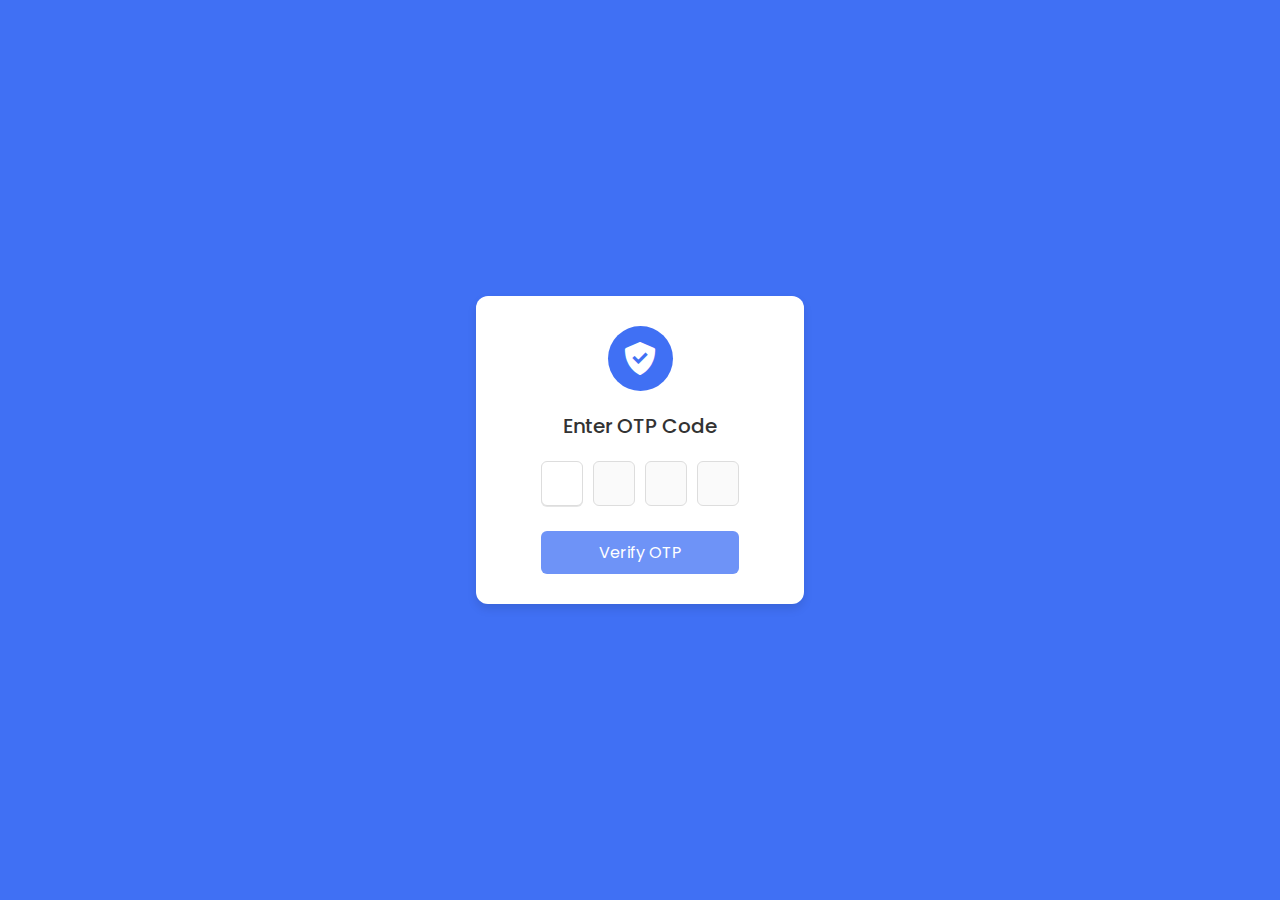
<file: templates/index.html>
<!DOCTYPE html>
<!-- Coding By CodingNepal - codingnepalweb.com -->
<html lang="en">

<head>
    <meta charset="UTF-8" />
    <meta http-equiv="X-UA-Compatible" content="IE=edge" />
    <meta name="viewport" content="width=device-width, initial-scale=1.0" />
    <title>OTP Verification Form</title>
    <link rel="stylesheet" href="/static/css/style.css" />
    <!-- Boxicons CSS -->
    <link href="https://unpkg.com/boxicons@2.1.4/css/boxicons.min.css" rel="stylesheet" />
    <script src="/static/js/script.js" defer></script>
</head>

<body>
    <div class="container">
        <header>
            <i class="bx bxs-check-shield"></i>
        </header>
        <h4>Enter OTP Code</h4>
        <form action="#">
            <div class="input-field">
                <input type="number" />
                <input type="number" disabled />
                <input type="number" disabled />
                <input type="number" disabled />
            </div>
            <button>Verify OTP</button>
        </form>

        
    </div>
</body>

</html>
</file>
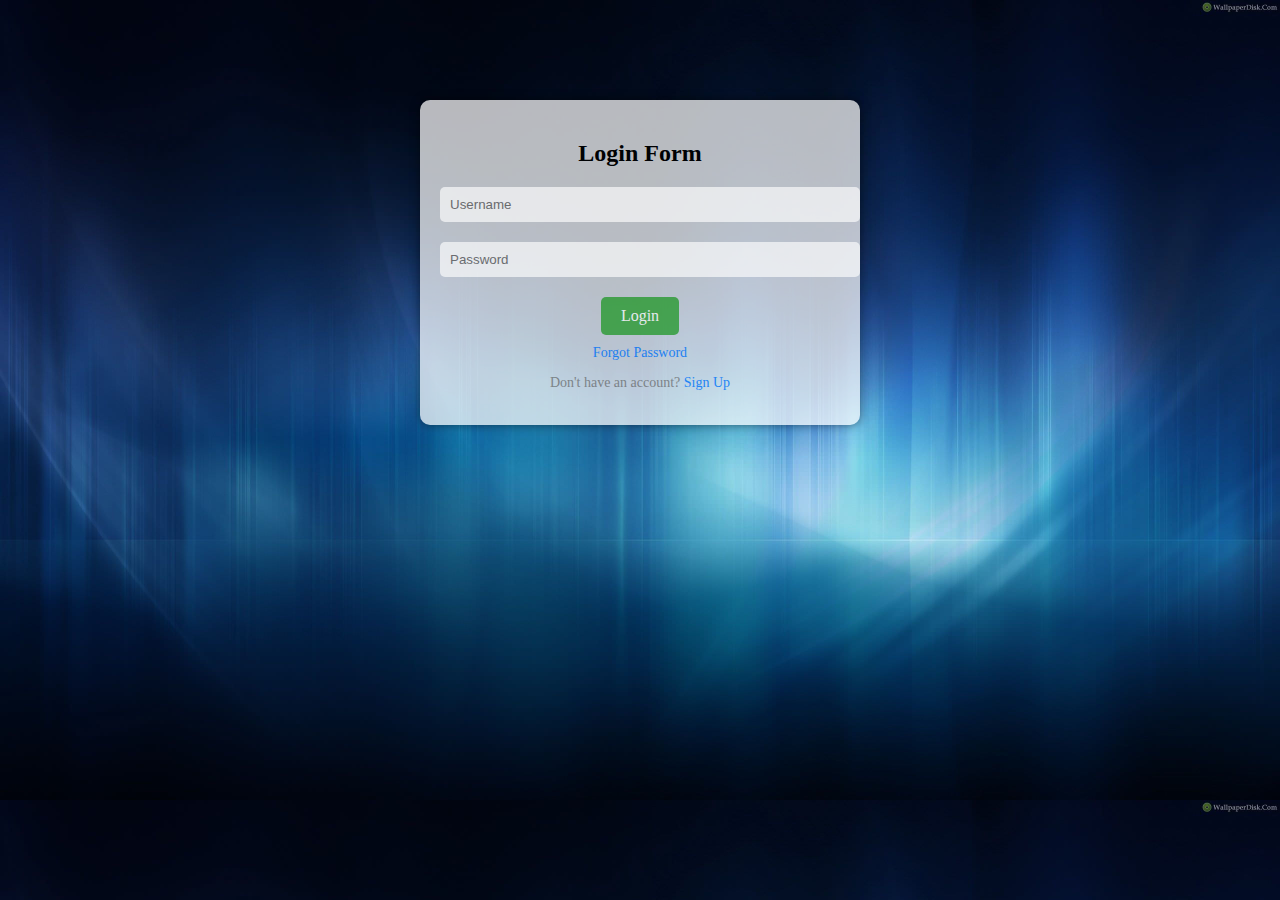
<file: templates/login.html>
<!DOCTYPE html>
<html>

<head>
    <title>Login</title>
    <style>
        body {
            background-image: url("/static/img/loginbg.jpg");
            background-size: cover;
        }

        form {
            width: 400px;
            height: auto;
            margin: auto;
            margin-top: 100px;
            padding: 20px;
            background-color: rgba(255, 255, 255, 0.8);
            /* slightly transparent white */
            border-radius: 10px;
            box-shadow: 0 0 10px rgba(0, 0, 0, 0.5);
            text-align: center;
            opacity: 0.9;
            /* adjust this value to change the opacity */
        }

        input[type="text"],
        input[type="password"] {
            width: 100%;
            padding: 10px;
            margin-bottom: 20px;
            border-radius: 5px;
            border: none;
        }

        input[type="submit"] {
            background-color: #4CAF50;
            color: #fff;
            padding: 10px 20px;
            border: none;
            border-radius: 5px;
            cursor: pointer;
            font-family: inherit;
            font-size: inherit;
        }

        p {
            color: #888;
            font-size: 14px;
            margin-top: 10px;
        }

        a {
            color: #2488FF;
            text-decoration: none;
        }
    </style>
</head>

<body>
    <form action="/" method="POST">
        <h2>Login Form</h2>
        <input type="text" placeholder="Username" id="username" name="username">
        <input type="password" placeholder="Password" id="password" name="password">
        <input type="submit" value="Login">
        <p><a href="reset.html">Forgot Password</a></p>
        <p>Don't have an account? <a href="/signup">Sign Up</a></p>
    </form>

</body>

</html>
</file>
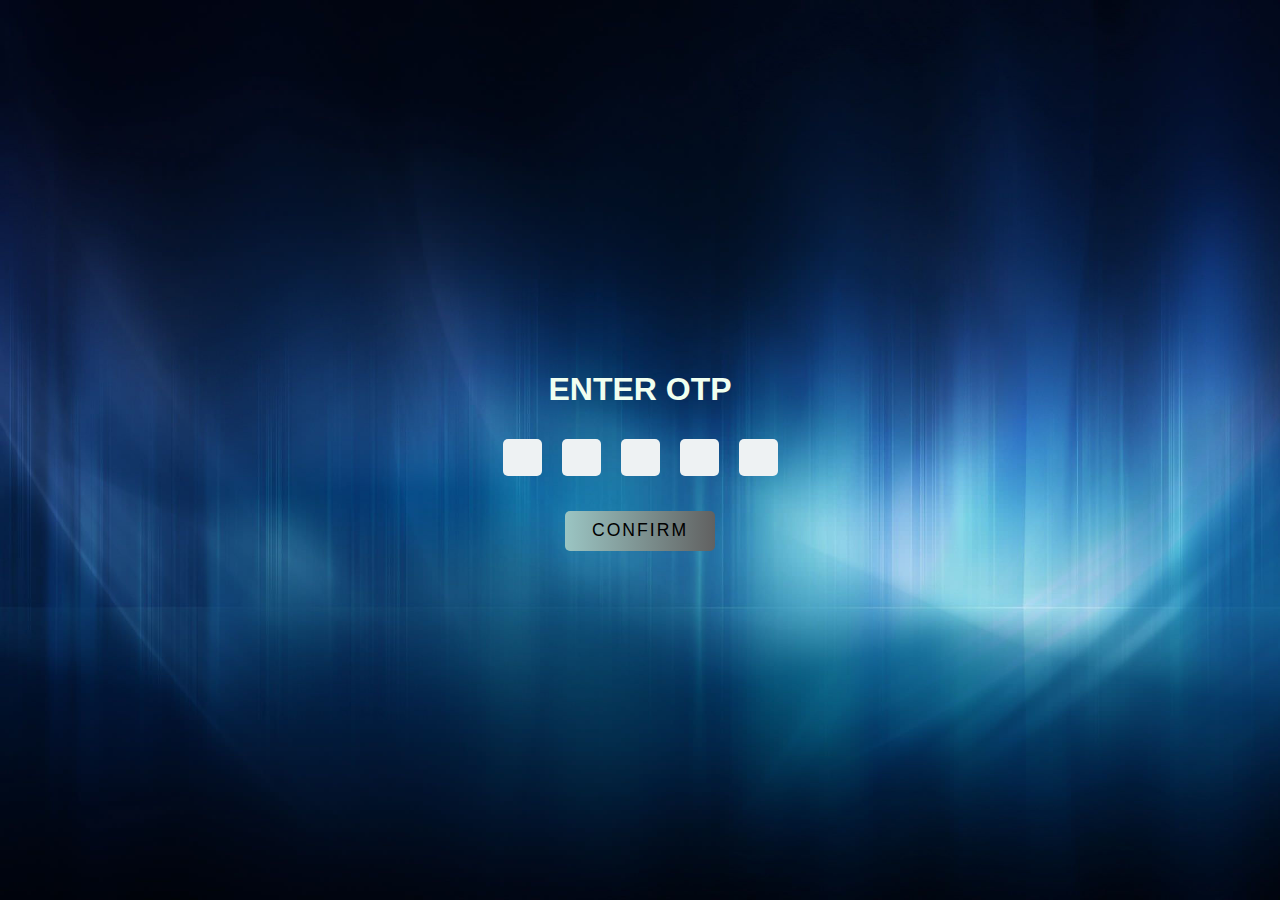
<file: templates/mailotp.html>
<!DOCTYPE html>
<html lang="en">

<head>
    <meta charset="UTF-8">
    <meta name="viewport" content="width=device-width, initial-scale=1.0">
    <title>Autofocus Field</title>
    <style>
        body {
            margin: 0;
            padding: 0;
            height: 100vh;
            background-image: url("/static/img/loginbg.jpg");
            background-size: cover;

        }

        .container {
            display: flex;
            flex-flow: column;
            height: 100%;
            align-items: center;
            justify-content: center;
        }

        .userInput {
            display: flex;
            justify-content: center;
        }

        input {
            margin: 10px;
            height: 35px;
            width: 35px;
            border: none;
            border-radius: 5px;
            text-align: center;
            font-family: arimo;
            font-size: 1.2rem;
            background: #eef2f3;
        }

        h1 {
            text-align: center;
            font-family: arimo;
            color: honeydew;
        }

        button {
            width: 150px;
            height: 40px;
            margin: 25px auto 0px auto;
            font-family: arimo;
            font-size: 1.1rem;
            border: none;
            border-radius: 5px;
            letter-spacing: 2px;
            cursor: pointer;
            background: #616161;
            background: -webkit-linear-gradient(to right, #9bc5c3, #616161);
            background: linear-gradient(to right, #9bc5c3, #616161);
        }
    </style>
</head>

<body>
    <div class="container">
        <h1>ENTER OTP</h1>
        <div class="userInput">
            <input type="text" id='ist' maxlength="1" onkeyup="moveToNext(this, 'sec')">
            <input type="text" id="sec" maxlength="1" onkeyup="moveToNext(this, 'third')">
            <input type="text" id="third" maxlength="1" onkeyup="moveToNext(this, 'fourth')">
            <input type="text" id="fourth" maxlength="1" onkeyup="moveToNext(this, 'fifth')">
            <input type="text" id="fifth" maxlength="1">
        </div>
        <button>CONFIRM</button>
    </div>

    <script>
        function moveToNext(current, nextField) {
            const length = current.value.length;
            if (length === 1) {
                document.getElementById(nextField).focus();
            }
        }
    </script>
</body>

</html>
</file>
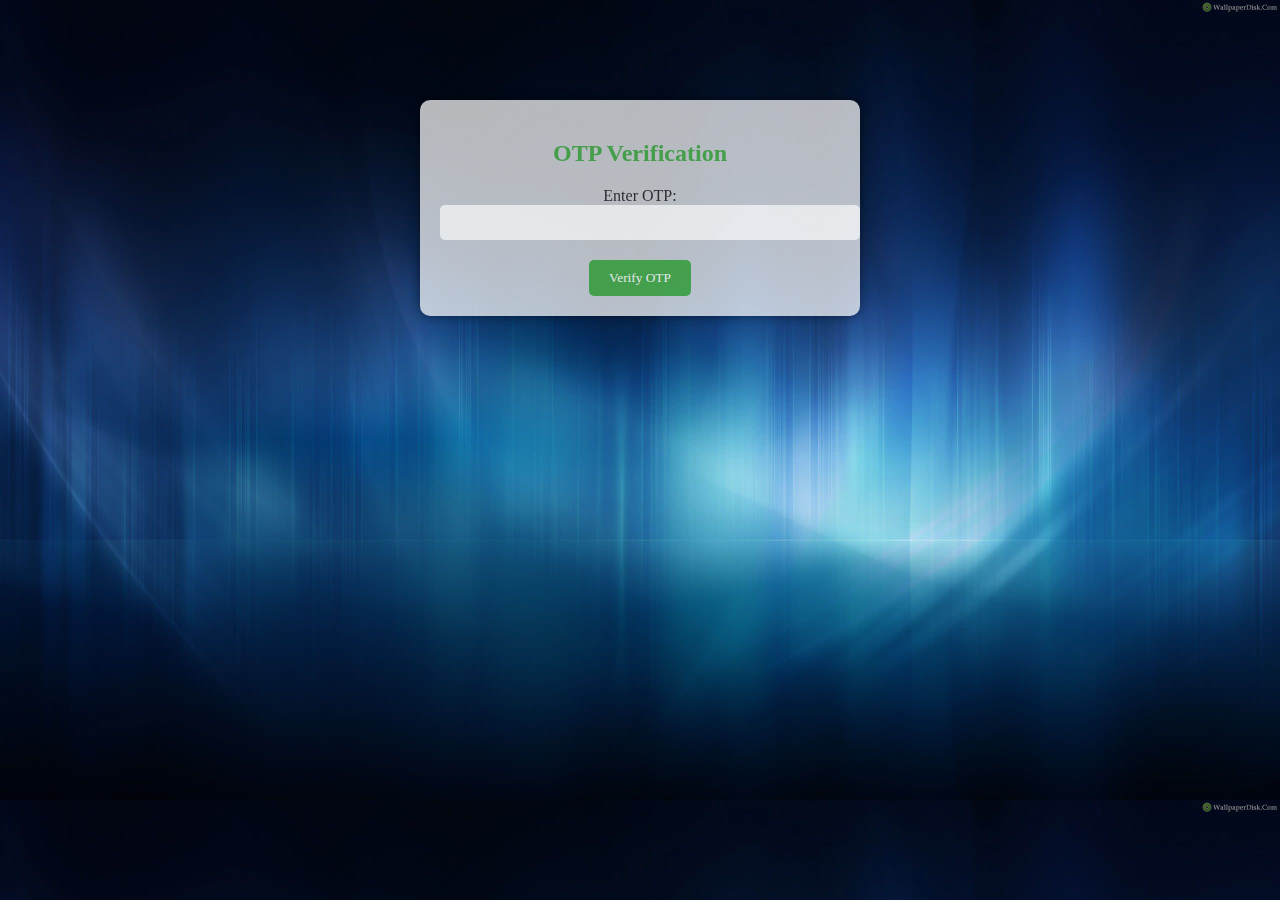
<file: templates/otp1.html>
<!-- <!DOCTYPE html>
<html>
<head>
    <title>OTP Verification</title>
</head>
<body>
    <h2>OTP Verification</h2>
    <form action="/otp" method="post">
        <label for="otp">Enter OTP:</label>
        <input type="text" id="otp" name="otp" required>
        <button type="submit">Verify OTP</button>
    </form>
</body>
</html> -->

<!DOCTYPE html>
<html>

<head>
    <title>OTP Verification</title>
    <style>
        body {
            background-image: url("/static/img/loginbg.jpg");
            background-size: cover;
        }

        form {
            width: 400px;
            height: auto;
            margin: auto;
            margin-top: 100px;
            padding: 20px;
            background-color: rgba(255, 255, 255, 0.8);
            border-radius: 10px;
            box-shadow: 0 0 10px rgba(0, 0, 0, 0.5);
            text-align: center;
            opacity: 0.9;
        }

        h2 {
            color: #4CAF50;
        }

        label {
            color: #333;
        }

        input[type="text"] {
            width: 100%;
            padding: 10px;
            margin-bottom: 20px;
            border-radius: 5px;
            border: none;
        }

        button {
            background-color: #4CAF50;
            color: #fff;
            padding: 10px 20px;
            border: none;
            border-radius: 5px;
            cursor: pointer;
            font-family: inherit;
        }
    </style>
</head>

<body>
    <form action="/otp" method="post">
        <h2>OTP Verification</h2>
        <label for="otp">Enter OTP:</label>
        <input type="text" id="otp" name="otp" required>
        <button type="submit">Verify OTP</button>
    </form>
</body>

</html>
</file>
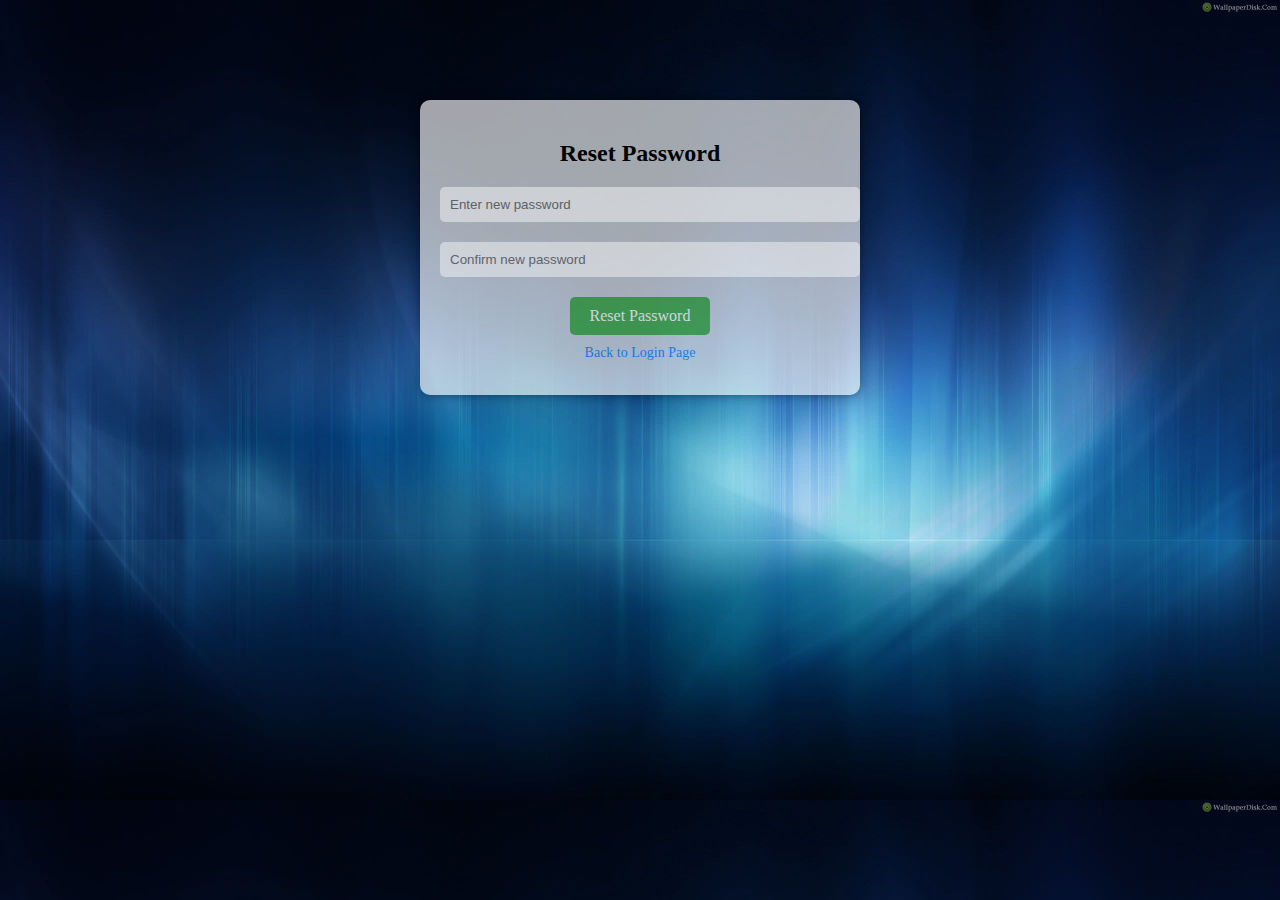
<file: templates/passreset.html>
<!DOCTYPE html>
<html>

<head>
    <title>Reset Password</title>
    <style>
        body {
            background-image: url("/static/img/loginbg.jpg");
            background-size: cover;
        }

        form {
            width: 400px;
            height: auto;
            margin: auto;
            margin-top: 100px;
            padding: 20px;
            background-color: rgba(255, 255, 255, 0.8);
            border-radius: 10px;
            box-shadow: 0 0 10px rgba(0, 0, 0, 0.5);
            text-align: center;
            opacity: 0.8;
        }

        input[type="password"] {
            width: 100%;
            padding: 10px;
            margin-bottom: 20px;
            border-radius: 5px;
            border: none;
        }

        input[type="submit"] {
            background-color: #4CAF50;
            color: #fff;
            padding: 10px 20px;
            border: none;
            border-radius: 5px;
            cursor: pointer;
            font-family: inherit;
            font-size: inherit;
        }

        p {
            color: #888;
            font-size: 14px;
            margin-top: 10px;
        }

        a {
            color: #2488FF;
            text-decoration: none;
        }
    </style>
</head>

<body>
    <form onsubmit="return resetPassword()">
        <h2>Reset Password</h2>
        <input type="password" placeholder="Enter new password" id="password" required>
        <input type="password" placeholder="Confirm new password" id="confirmPassword" required>
        <input type="submit" value="Reset Password">
        <p><a href="login.html">Back to Login Page</a></p>
    </form>

    <script>
        function resetPassword() {
            var password = document.getElementById("password").value;
            var confirmPassword = document.getElementById("confirmPassword").value;

            if (password !== confirmPassword) {
                alert("Passwords do not match. Please try again.");
                return false;
            }

            alert("Password reset successfully!");
            window.location.href = "login.html";

            return false;
        }
    </script>
</body>

</html>
</file>
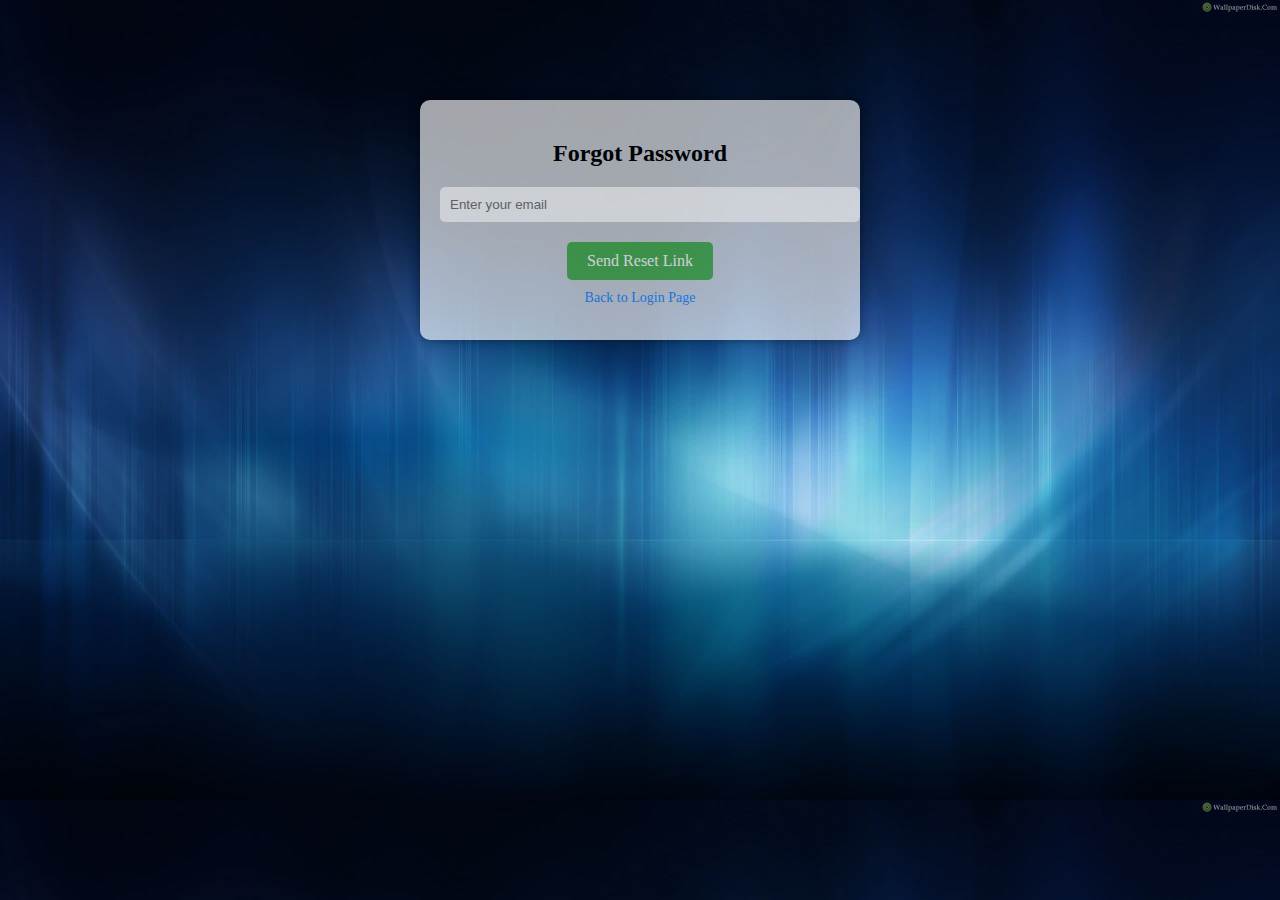
<file: templates/reset.html>
<!DOCTYPE html>
<html>

<head>
    <title>Forgot Password</title>
    <style>
        body {
            background-image: url("/static/img/loginbg.jpg");
            background-size: cover;
        }

        form {
            width: 400px;
            height: auto;
            margin: auto;
            margin-top: 100px;
            padding: 20px;
            background-color: rgba(255, 255, 255, 0.8);
            /* slightly transparent white */
            border-radius: 10px;
            box-shadow: 0 0 10px rgba(0, 0, 0, 0.5);
            text-align: center;
            opacity: 0.8;
            /* adjust this value to change the opacity */
        }

        input[type="text"],
        input[type="email"] {
            width: 100%;
            padding: 10px;
            margin-bottom: 20px;
            border-radius: 5px;
            border: none;
        }

        input[type="submit"] {
            background-color: #4CAF50;
            color: #fff;
            padding: 10px 20px;
            border: none;
            border-radius: 5px;
            cursor: pointer;
            font-family: inherit;
            font-size: inherit;
        }

        p {
            color: #888;
            font-size: 14px;
            margin-top: 10px;
        }

        a {
            color: #2488FF;
            text-decoration: none;
        }
    </style>
</head>

<body>
    <form onsubmit="return sendResetLink()">
        <h2>Forgot Password</h2>
        <input type="email" placeholder="Enter your email" id="email">
        <input type="submit" value="Send Reset Link">
        <p><a href="login.html">Back to Login Page</a></p>
    </form>

    <script>
        function sendResetLink() {
            var email = document.getElementById("email").value;

            alert("A password reset link has been sent to your email.");

            window.location.href = "mailotp.html";

            return false;
        }
    </script>
</body>

</html>
</file>
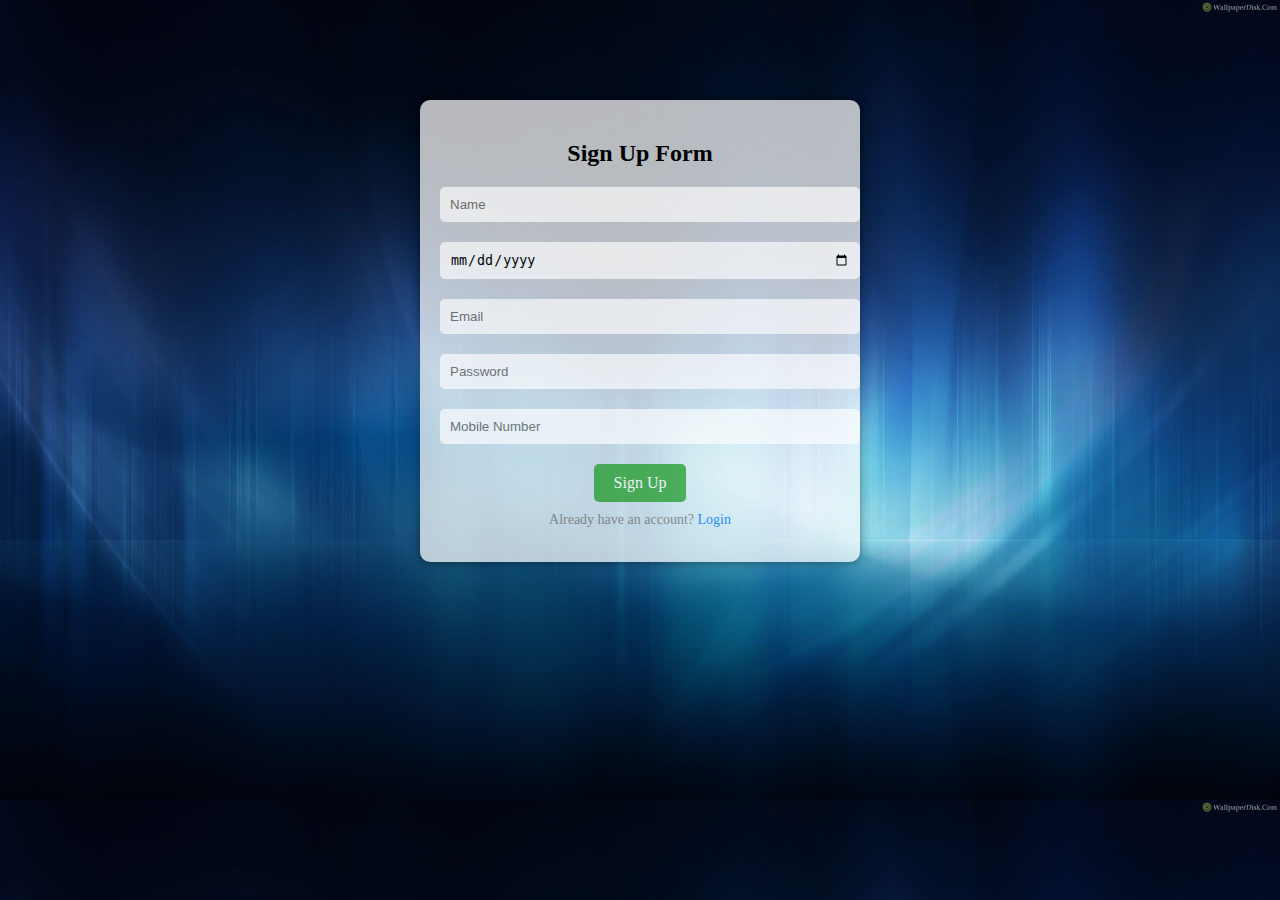
<file: templates/signup.html>
<!DOCTYPE html>
<html>

<head>
    <title>Sign Up</title>
    <style>
        body {
            background-image: url("/static/img/loginbg.jpg");
            background-size: cover;
        }

        form {
            width: 400px;
            height: auto;
            margin: auto;
            margin-top: 100px;
            padding: 20px;
            background-color: rgba(255, 255, 255, 0.8);
            /* slightly transparent white */
            border-radius: 10px;
            box-shadow: 0 0 10px rgba(0, 0, 0, 0.5);
            text-align: center;
            opacity: 0.9;
            /* adjust this value to change the opacity */
        }

        input[type="text"],
        input[type="password"],
        input[type="date"],
        input[type="email"],
        input[type="tel"] {
            width: 100%;
            padding: 10px;
            margin-bottom: 20px;
            border-radius: 5px;
            border: none;
        }

        input[type="submit"] {
            background-color: #4CAF50;
            color: #fff;
            padding: 10px 20px;
            border: none;
            border-radius: 5px;
            cursor: pointer;
            font-family: inherit;
            font-size: inherit;
        }

        p {
            color: #888;
            font-size: 14px;
            margin-top: 10px;
        }

        a {
            color: #2488FF;
            text-decoration: none;
        }
    </style>
</head>

<body>
    <form action="/signup" method="POST">
        <h2>Sign Up Form</h2>
        <input type="text" placeholder="Name" id="name" name="name" required>
        <input type="date" placeholder="Date of Birth" id="dob" name="dob" required>
        <input type="email" placeholder="Email" id="email" name="email" required>
        <input type="password" placeholder="Password" id="password" name="password" minlength="8" required>
        
        <input type="tel" placeholder="Mobile Number" id="mobile" name="mobile" required>
        <input type="submit" value="Sign Up">
        <p>Already have an account? <a href="/">Login</a></p>
    </form>
    

    <script>
        function generateCode() {
            // Generate a random 4-digit code
            var code = Math.floor(1000 + Math.random() * 9000);

            // Update the input field with the generated code
            document.getElementById("code").value = code;
        }
    </script>
</body>

</html>
</file>
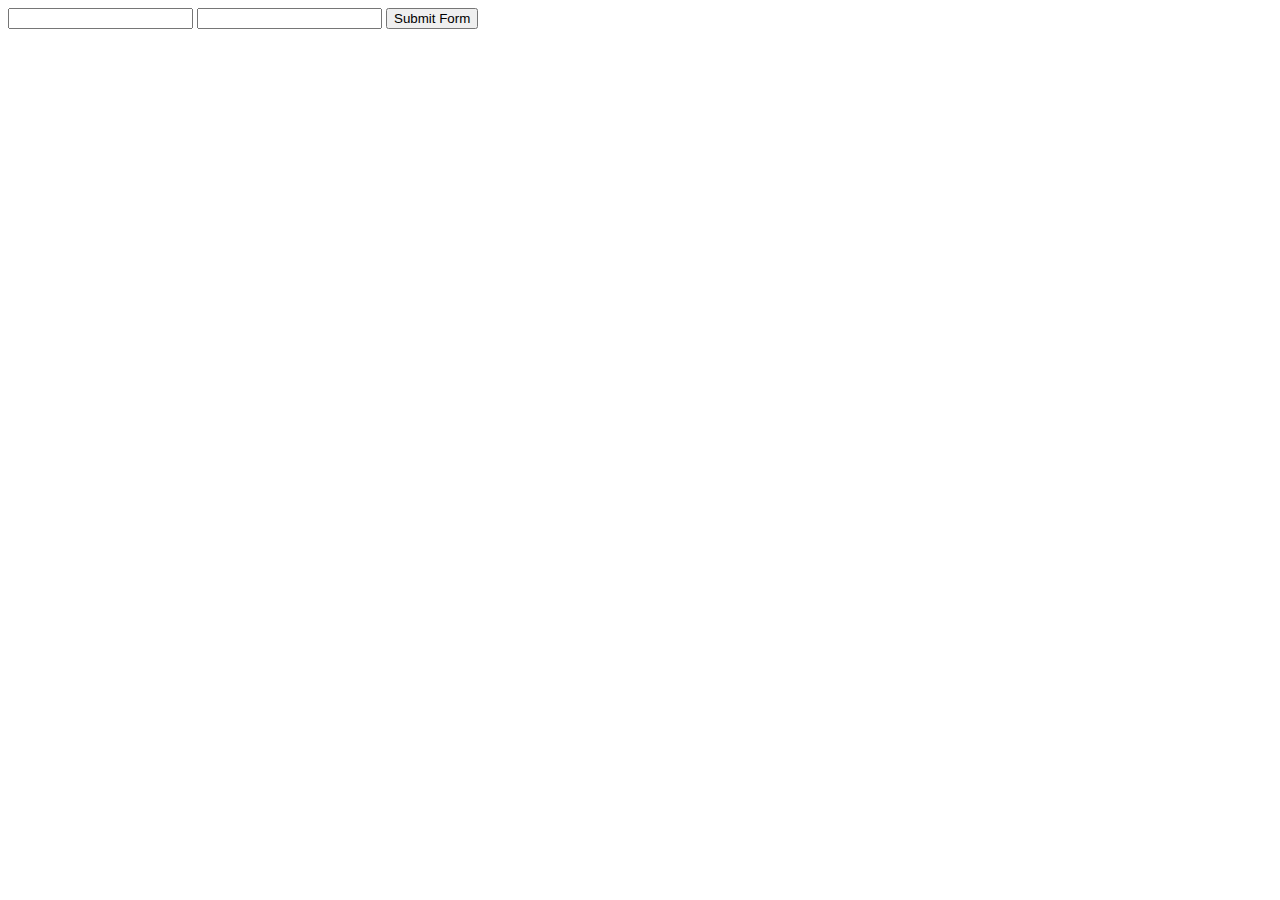
<file: templates/test.html>
<!DOCTYPE html>
<html>

<head>
    <title>OTP Verification</title>
</head>

<body>
    <!-- <form action="/send_otp" method="POST">
        <input type="hidden" name="access_key" value="YOUR_ACCESS_KEY_HERE">
        <input type="email" id="phoneNumber" name="email" placeholder="Enter your email">
        <button id="sendOTP" type="submit">Send OTP</button>
    </form> -->
    <form action="https://api.web3forms.com/submit" method="POST">

        <input type="hidden" name="access_key" value="2b0dbcc2-0baf-4954-b83a-ae99d11cc9d2">
        <!-- <input type="hidden" name="access_key" value="YOUR_ACCESS_KEY_HERE"> -->
        <input type="text" name="name" required>
        <input type="email" name="email" required>
        
        
        <button type="submit">Submit Form</button>
    
    </form>
    <script>
        function generateCode() {
            // Generate a random 4-digit code
            var code = Math.floor(1000 + Math.random() * 9000);

            // Update the input field with the generated code
            document.getElementById("code").value = code;
        }
    </script>
    <script src="https://web3forms.com/client/script.js" async defer></script>

    <script src="https://code.jquery.com/jquery-3.6.0.min.js"></script>

</body>

</html>
</file>
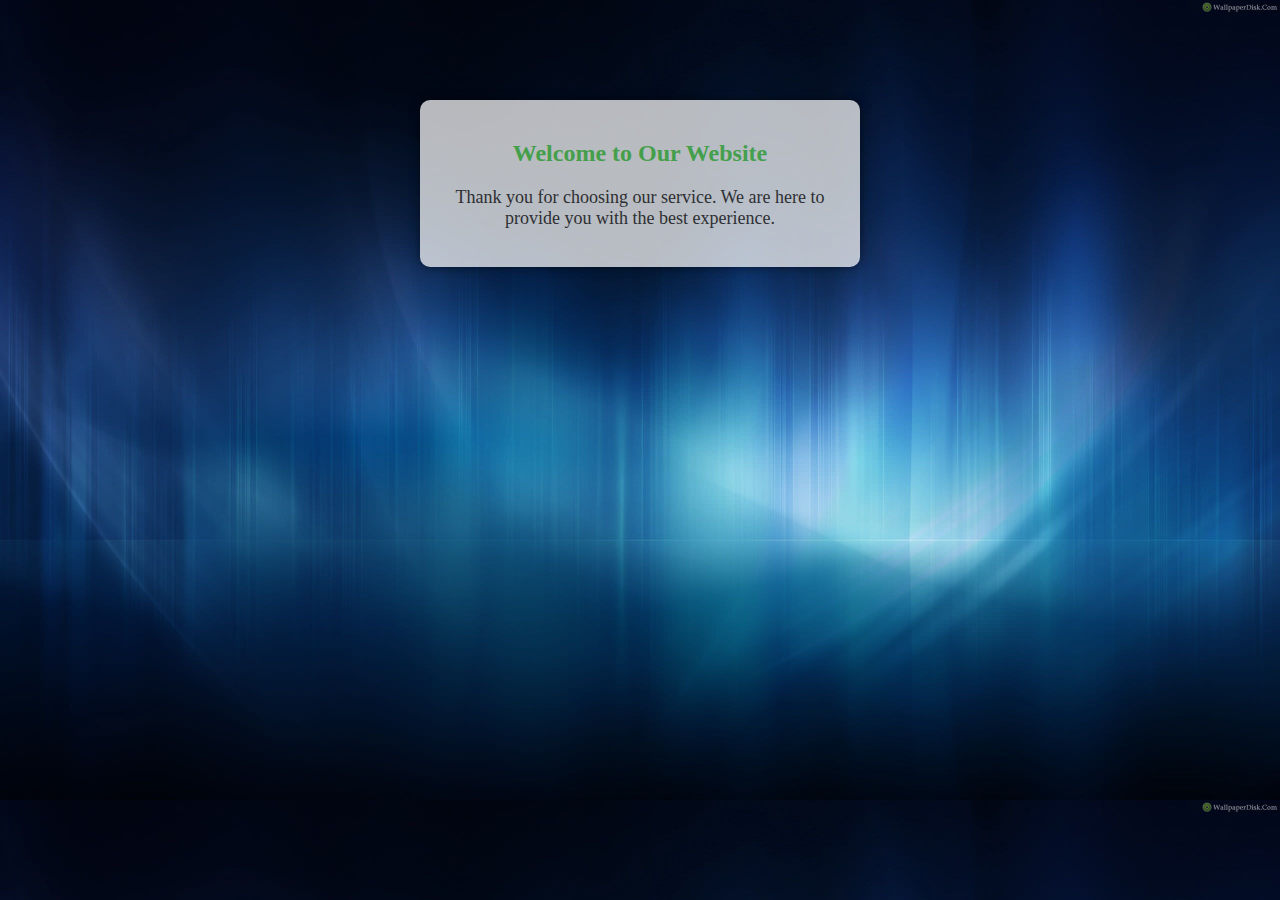
<file: templates/welcome.html>
<!DOCTYPE html>
<html>

<head>
    <title>Welcome</title>
    <style>
        body {
            background-image: url("/static/img/loginbg.jpg");
            background-size: cover;
        }

        .container {
            width: 400px;
            height: auto;
            margin: auto;
            margin-top: 100px;
            padding: 20px;
            background-color: rgba(255, 255, 255, 0.8);
            border-radius: 10px;
            box-shadow: 0 0 10px rgba(0, 0, 0, 0.5);
            text-align: center;
            opacity: 0.9;
        }

        h2 {
            color: #4CAF50;
        }

        p {
            color: #333;
            font-size: 18px;
        }
    </style>
</head>

<body>
    <div class="container">
        <h2>Welcome to Our Website</h2>
        <p>Thank you for choosing our service. We are here to provide you with the best experience.</p>
    </div>
</body>

</html>
</file>
<file: static/css/style.css>
/* Import Google font - Poppins */
@import url("https://fonts.googleapis.com/css2?family=Poppins:wght@200;300;400;500;600;700&display=swap");

* {
    margin: 0;
    padding: 0;
    box-sizing: border-box;
    font-family: "Poppins", sans-serif;
}

body {
    min-height: 100vh;
    display: flex;
    align-items: center;
    justify-content: center;
    background: #4070f4;
}

:where(.container, form, .input-field, header) {
    display: flex;
    flex-direction: column;
    align-items: center;
    justify-content: center;
}

.container {
    background: #fff;
    padding: 30px 65px;
    border-radius: 12px;
    row-gap: 20px;
    box-shadow: 0 5px 10px rgba(0, 0, 0, 0.1);
}

.container header {
    height: 65px;
    width: 65px;
    background: #4070f4;
    color: #fff;
    font-size: 2.5rem;
    border-radius: 50%;
}

.container h4 {
    font-size: 1.25rem;
    color: #333;
    font-weight: 500;
}

form .input-field {
    flex-direction: row;
    column-gap: 10px;
}

.input-field input {
    height: 45px;
    width: 42px;
    border-radius: 6px;
    outline: none;
    font-size: 1.125rem;
    text-align: center;
    border: 1px solid #ddd;
}

.input-field input:focus {
    box-shadow: 0 1px 0 rgba(0, 0, 0, 0.1);
}

.input-field input::-webkit-inner-spin-button,
.input-field input::-webkit-outer-spin-button {
    display: none;
}

form button {
    margin-top: 25px;
    width: 100%;
    color: #fff;
    font-size: 1rem;
    border: none;
    padding: 9px 0;
    cursor: pointer;
    border-radius: 6px;
    pointer-events: none;
    background: #6e93f7;
    transition: all 0.2s ease;
}

form button.active {
    background: #4070f4;
    pointer-events: auto;
}

form button:hover {
    background: #0e4bf1;
}
</file>
